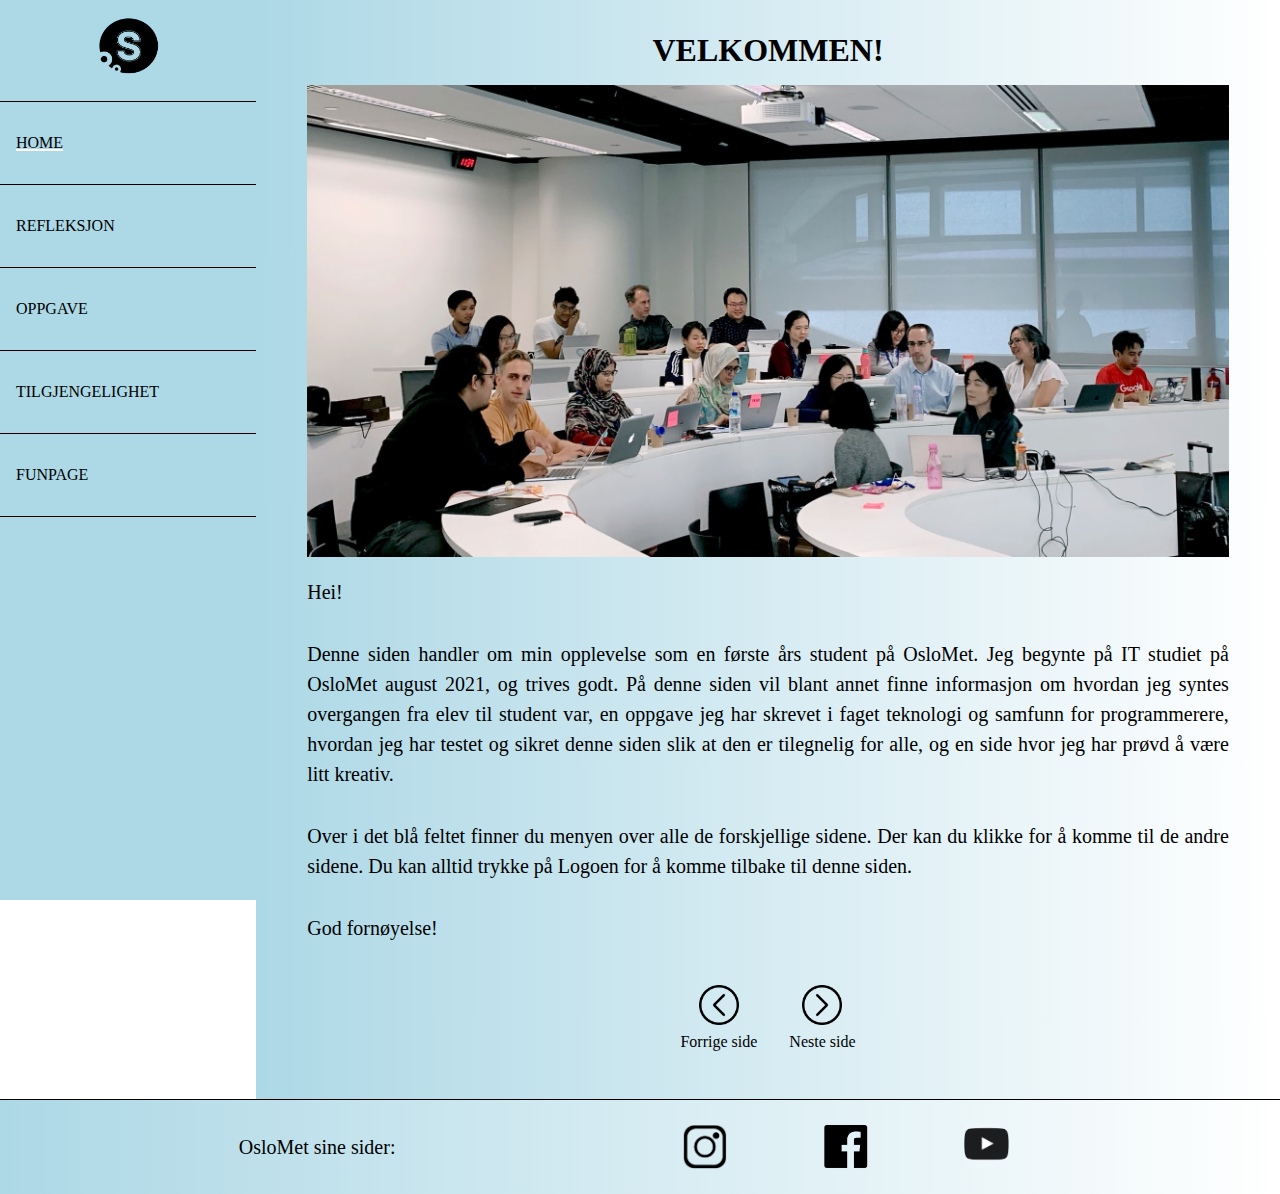
<file: index.html>
<!DOCTYPE html>
<html lang="en">

<head>
    <meta charset="UTF-8">
    <meta http-equiv="X-UA-Compatible" content="IE=edge">
    <meta name="viewport" content="width=device-width, initial-scale=1.0">
    <title>HOME</title>
    <link rel="stylesheet" href="style.css">
</head>

<body>
    <div class="hoved">
    <header>

        <div class="navigasjon">
            <a href="index.html"><img class="logo" src="Bilder/Smiley.png" alt="logo"></a>
            <div class=navpil>
                <a class="pil" href="funpage.html"> <span> <img src="Bilder/Venstrepil.png" alt="pilvenstre">
                        Forrige side
                    </span> </a>
                <a class="pil" href="refleksjon.html"> <span><img src="Bilder/Høyrepil.png" alt="pilhøyre">
                        Neste side
                    </span> </a>

            </div>
            <div class="dropdown">
                <button class="dropdownbtn"><img id="menybilde" src="Bilder/menybilde.png" alt="hamburgermeny"></button>
                <div class="dropdowncontent">
                    <ul class="nav">

                        <li class="active" id="homeknapp"><a  href="index.html">HOME</a></li>

                        <li><a class="refknapp" href="refleksjon.html">REFLEKSJON</a></li>

                        <li><a class="oppgknapp" href="oppgave.html">OPPGAVE</a></li>

                        <li><a class="tilgknapp" href="tilgjengelighet.html">TILGJENGELIGHET</a></li>

                        <li><a class="funknapp" href="funpage.html">FUNPAGE</a></li>
                    </ul>
                    <div class="smnav">
                        <p>OsloMet Sosiale medier:</p>
                        <ul>
                            <li class="sosialemedier"><a target="_blank" href="https://www.instagram.com/oslomet/"> <img
                                        src="Bilder/Instagram.png" alt="Instagramlogo"></a></li>
                            <li class="sosialemedier"><a  target="_blank" href="https://www.facebook.com/oslomet/"><img
                                        src="Bilder/facebook.png" alt="facebooklogo"></a></li>
                            <li class="sosialemedier"><a  target="_blank" href="https://www.youtube.com/c/OsloMetFilm"> <img
                                        src="Bilder/Youtube.png" alt="Youtubelogo"></a></li>
                        </ul>
                    </div>
                </div>
            </div>
        </div>
    </header>
    <main>
        <div class="boks">
        <div class="avsnitt">
        <h1>VELKOMMEN!</h1>
        <img id="auditorium" src="Bilder/Auditorium.jpg" alt="Auditorium">
        <p>Hei! </p>
        <p> Denne siden handler om min opplevelse som en første års student på OsloMet. Jeg begynte på IT studiet på
            OsloMet
            august 2021, og trives godt. På denne siden vil blant annet finne informasjon om hvordan jeg syntes
            overgangen
            fra elev til student var, en oppgave jeg har skrevet i faget teknologi og samfunn for programmerere, hvordan
            jeg
            har testet og sikret denne siden slik at den er tilegnelig for alle, og en side hvor jeg har prøvd å være
            litt
            kreativ.</p>

        <p> Over i det blå feltet finner du menyen over alle de forskjellige sidene. Der kan du klikke for å komme til
            de
            andre sidene. Du kan alltid trykke på Logoen for å komme tilbake til denne siden.
        </p>
        <p>God fornøyelse!</p>
        
    </div>
    
</div>
<div class="pilfooter">
    <a class="pil" href="funpage.html"> <span> <img src="Bilder/Venstrepil.png" alt="pilvenstre">
            Forrige side
        </span> </a>
    <a class="pil" href="refleksjon.html"> <span><img src="Bilder/Høyrepil.png" alt="pilhøyre">
            Neste side
        </span> </a>
</div>
    </main>
</div>
    
    <footer class="smfooter">
        <p>OsloMet sine sider:</p>
        <ul class="smikonfooter">
            <li class="sosialemedier"><a target="_blank"  href="https://www.instagram.com/oslomet/"> <img src="Bilder/Instagram.png"
                        alt="Instagramlogo"></a></li>
            <li class="sosialemedier"><a target="_blank"  href="https://www.facebook.com/oslomet/"><img src="Bilder/facebook.png"
                        alt="facebooklogo"></a></li>
            <li class="sosialemedier"><a  target="_blank" href="https://www.youtube.com/c/OsloMetFilm"> <img src="Bilder/Youtube.png"
                        alt="Youtubelogo"></a></li>
        </ul>
    </footer>

</body>

</html>
</file>
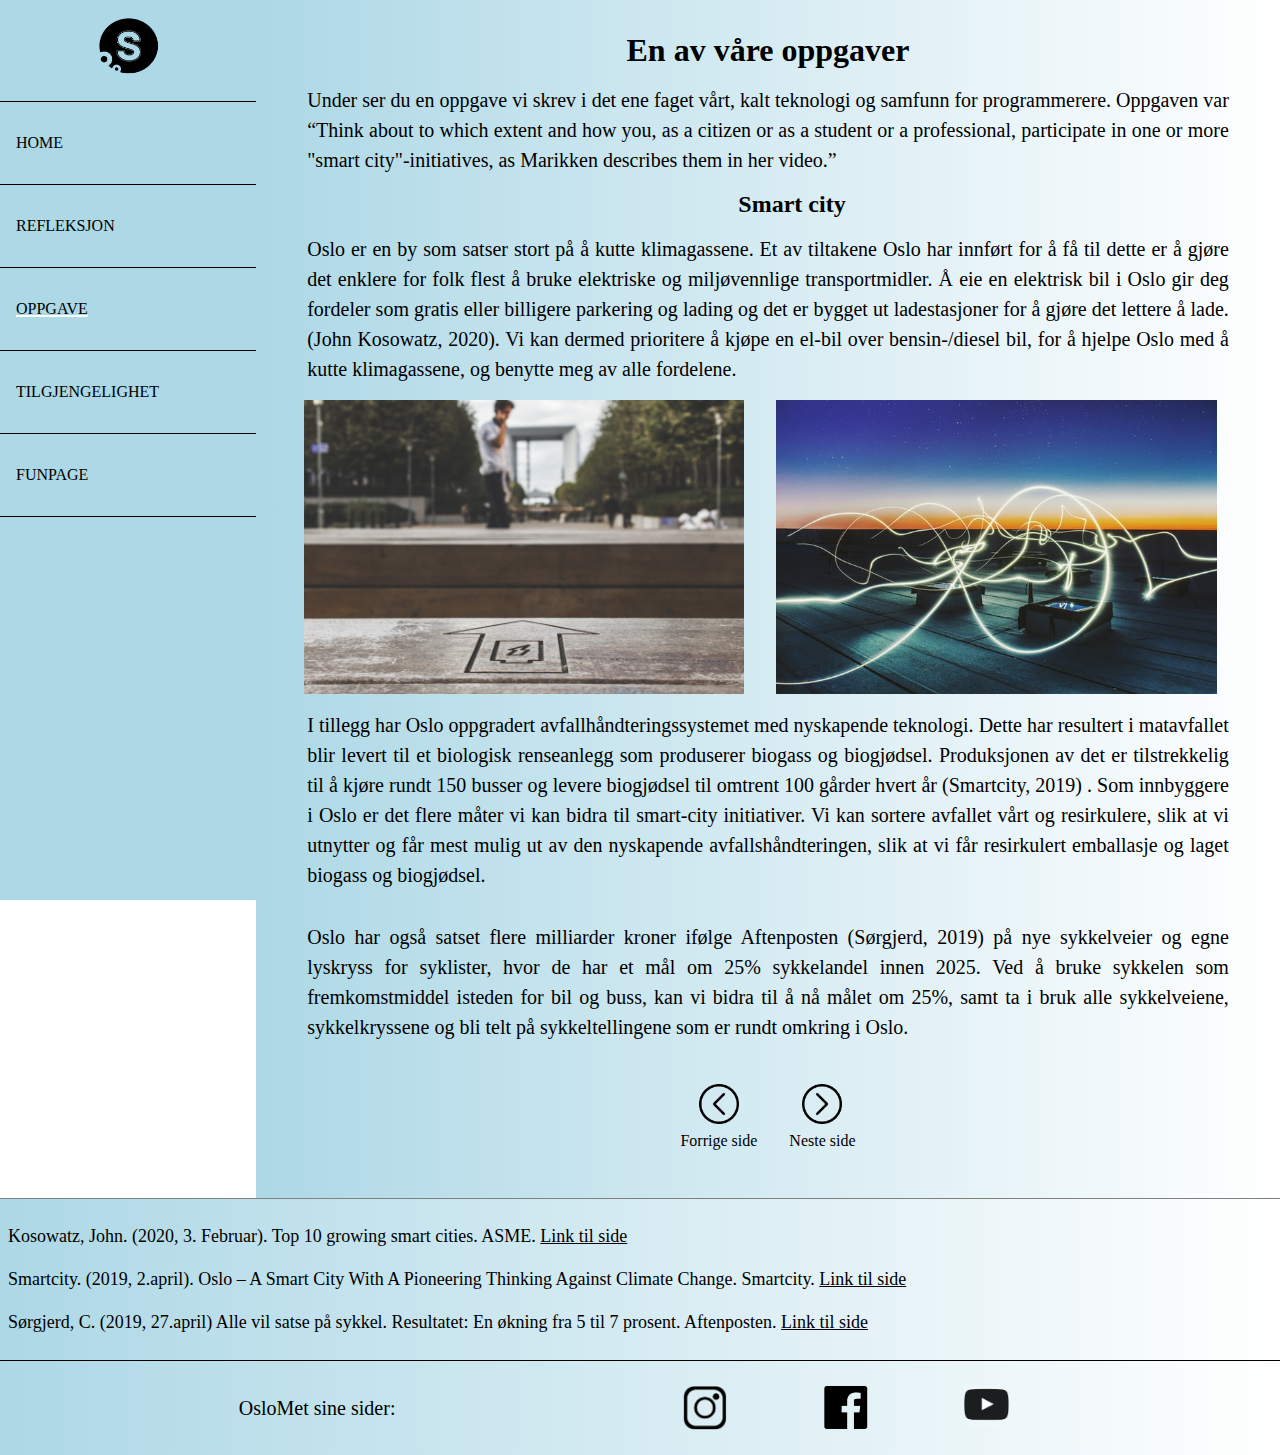
<file: oppgave.html>
<!DOCTYPE html>
<html lang="en">

<head>
    <meta charset="UTF-8">
    <meta http-equiv="X-UA-Compatible" content="IE=edge">
    <meta name="viewport" content="width=device-width, initial-scale=1.0">
    <title>OPPGAVE</title>
    <link rel="stylesheet" href="style.css">
</head>

<body>
    <div class="hoved">
    <header>

        <div class="navigasjon">
            <a href="index.html"><img class="logo" src="Bilder/Smiley.png" alt="logo"></a>
            <div class="navpil">
            <a class="pil" href="refleksjon.html"> <span> <img src="Bilder/Venstrepil.png" alt="pilvenstre">
                    Forrige side
                </span> </a>
            <a class="pil" href="tilgjengelighet.html"> <span><img src="Bilder/Høyrepil.png" alt="pilhøyre">
                    Neste side
                </span> </a>
            </div>

            <div class="dropdown">
                <button class="dropdownbtn"><img id="menybilde" src="Bilder/menybilde.png" alt="hamburgermeny"></button>
                <div class="dropdowncontent">
                    <ul class="nav">

                        <li class="homeknapp"><a href="index.html">HOME</a></li>

                        <li><a href="refleksjon.html">REFLEKSJON</a></li>

                        <li class="active"><a href="oppgave.html">OPPGAVE</a></li>

                        <li><a href="tilgjengelighet.html">TILGJENGELIGHET</a></li>

                        <li><a href="funpage.html">FUNPAGE</a></li>
                    </ul>
<div class="smnav">
                    <p>OsloMet Sosiale medier:</p>
                    <ul>
                        <li class="sosialemedier"><a target="_blank" href="https://www.instagram.com/oslomet/"> <img
                                    src="Bilder/Instagram.png" alt="Instagramlogo"></a></li>
                        <li class="sosialemedier"><a target="_blank" href="https://www.facebook.com/oslomet/"><img
                                    src="Bilder/facebook.png" alt="facebooklogo"></a></li>
                        <li class="sosialemedier"><a target="_blank" href="https://www.youtube.com/c/OsloMetFilm"> <img
                                    src="Bilder/Youtube.png" alt="Youtubelogo"></a></li>
                    </ul>
                </div>

                </div>
            </div>
        </div>
    </header>
    <main>
        <div class="boks">
        <h1>En av våre oppgaver</h1>
        <p>Under ser du en oppgave vi skrev i det ene faget vårt, kalt teknologi og samfunn for programmerere.
            Oppgaven var <q>Think about to which extent and how you, as a citizen or as a student or a professional,
                participate in one or more "smart city"-initiatives, as Marikken describes them in her video.</q>
        </p>
        <h2>Smart city</h2>
        <p>Oslo er en by som satser stort på å kutte klimagassene. Et av tiltakene Oslo har innført for å få til dette
            er å gjøre det enklere for folk flest å bruke elektriske og miljøvennlige transportmidler. Å eie en
            elektrisk bil i
            Oslo gir deg fordeler som gratis eller billigere parkering og lading og det er bygget ut ladestasjoner for å
            gjøre det lettere å lade. <a
            target="_blank" href="https://www.asme.org/topics-resources/content/top-10-growing-smart-cities">(John Kosowatz,
                2020)</a>.
            Vi kan dermed prioritere å kjøpe en el-bil over bensin-/diesel bil, for å hjelpe Oslo med å kutte
            klimagassene, og benytte meg av alle fordelene.</p>

            <div class="smartcity">
            <img class="stortbilde" src="Bilder/smartcity.jpg" alt="smart-city">
            <img class="stortbilde" id="smartcity" src="Bilder/smartcity2.jpg" alt="smart-city">
        </div>


        <p> I tillegg har Oslo oppgradert avfallhåndteringssystemet med nyskapende teknologi. Dette har resultert i
            matavfallet blir levert til et biologisk renseanlegg som produserer biogass og biogjødsel. Produksjonen av
            det
            er tilstrekkelig til å kjøre rundt 150 busser og levere biogjødsel til omtrent 100 gårder hvert år
            <a target="_blank" href="https://smartcity.press/climate-change-in-oslo/">(Smartcity,
                2019)</a> . Som innbyggere i Oslo er det flere måter vi kan bidra til smart-city initiativer. Vi kan
            sortere avfallet vårt og resirkulere, slik at vi utnytter og får mest mulig ut av den nyskapende
            avfallshåndteringen, slik at vi får resirkulert emballasje og laget biogass og biogjødsel.
        </p>

        

        <p>Oslo har også satset flere milliarder kroner ifølge Aftenposten <a target="_blank" 
                href="https://www.aftenposten.no/oslo/i/xPlvOG/alle-vil-satse-paa-sykkel-resultatet-en-oekning-fra-5-til-7-prosent">(Sørgjerd,
                2019)</a> på nye sykkelveier og egne
            lyskryss for syklister, hvor de har et mål om 25% sykkelandel innen 2025. Ved å bruke sykkelen som
            fremkomstmiddel isteden for bil og buss, kan vi bidra til å nå målet om 25%, samt ta i bruk alle
            sykkelveiene, sykkelkryssene og bli telt på sykkeltellingene som er rundt omkring i Oslo.</p>

            
        </div>
        <div class="pilfooter">
            <a class="pil" href="refleksjon.html"> <span> <img src="Bilder/Venstrepil.png" alt="pilvenstre">
                    Forrige side
                </span> </a>
            <a class="pil" href="tilgjengelighet.html"> <span><img src="Bilder/Høyrepil.png" alt="pilhøyre">
                    Neste side
                </span> </a>
        </div>
        
    </main>
    
    
</div>
<div class="kilder">
    <p>Kosowatz, John. (2020, 3. Februar). Top 10 growing smart cities. ASME.
        <a class="link" target="_blank" href="https://www.asme.org/topics-resources/content/top-10-growing-smart-cities">Link til side</a>
    </p>
    <p>Smartcity. (2019, 2.april). Oslo – A Smart City With A Pioneering Thinking Against Climate Change. Smartcity.
        <a  class="link" target="_blank" href="https://smartcity.press/climate-change-in-oslo/">Link til side</a>
    </p>
    <p>Sørgjerd, C. (2019, 27.april) Alle vil satse på sykkel. Resultatet: En økning fra 5 til 7 prosent.
        Aftenposten.
        <a  class="link" target="_blank" 
            href="https://www.aftenposten.no/oslo/i/xPlvOG/alle-vil-satse-paa-sykkel-resultatet-en-oekning-fra-5-til-7-prosent">Link
            til side</a>
    </p>
</div>
<footer class="smfooter"> <p>OsloMet sine sider:</p>
    <ul class="smikonfooter">
        <li class="sosialemedier"><a target="_blank" href="https://www.instagram.com/oslomet/"> <img
                    src="Bilder/Instagram.png" alt="Instagramlogo"></a></li>
        <li class="sosialemedier"><a target="_blank" href="https://www.facebook.com/oslomet/"><img
                    src="Bilder/facebook.png" alt="facebooklogo"></a></li>
        <li class="sosialemedier"><a target="_blank" href="https://www.youtube.com/c/OsloMetFilm"> <img
                    src="Bilder/Youtube.png" alt="Youtubelogo"></a></li>
    </ul></footer>

</body>

</html>
</file>
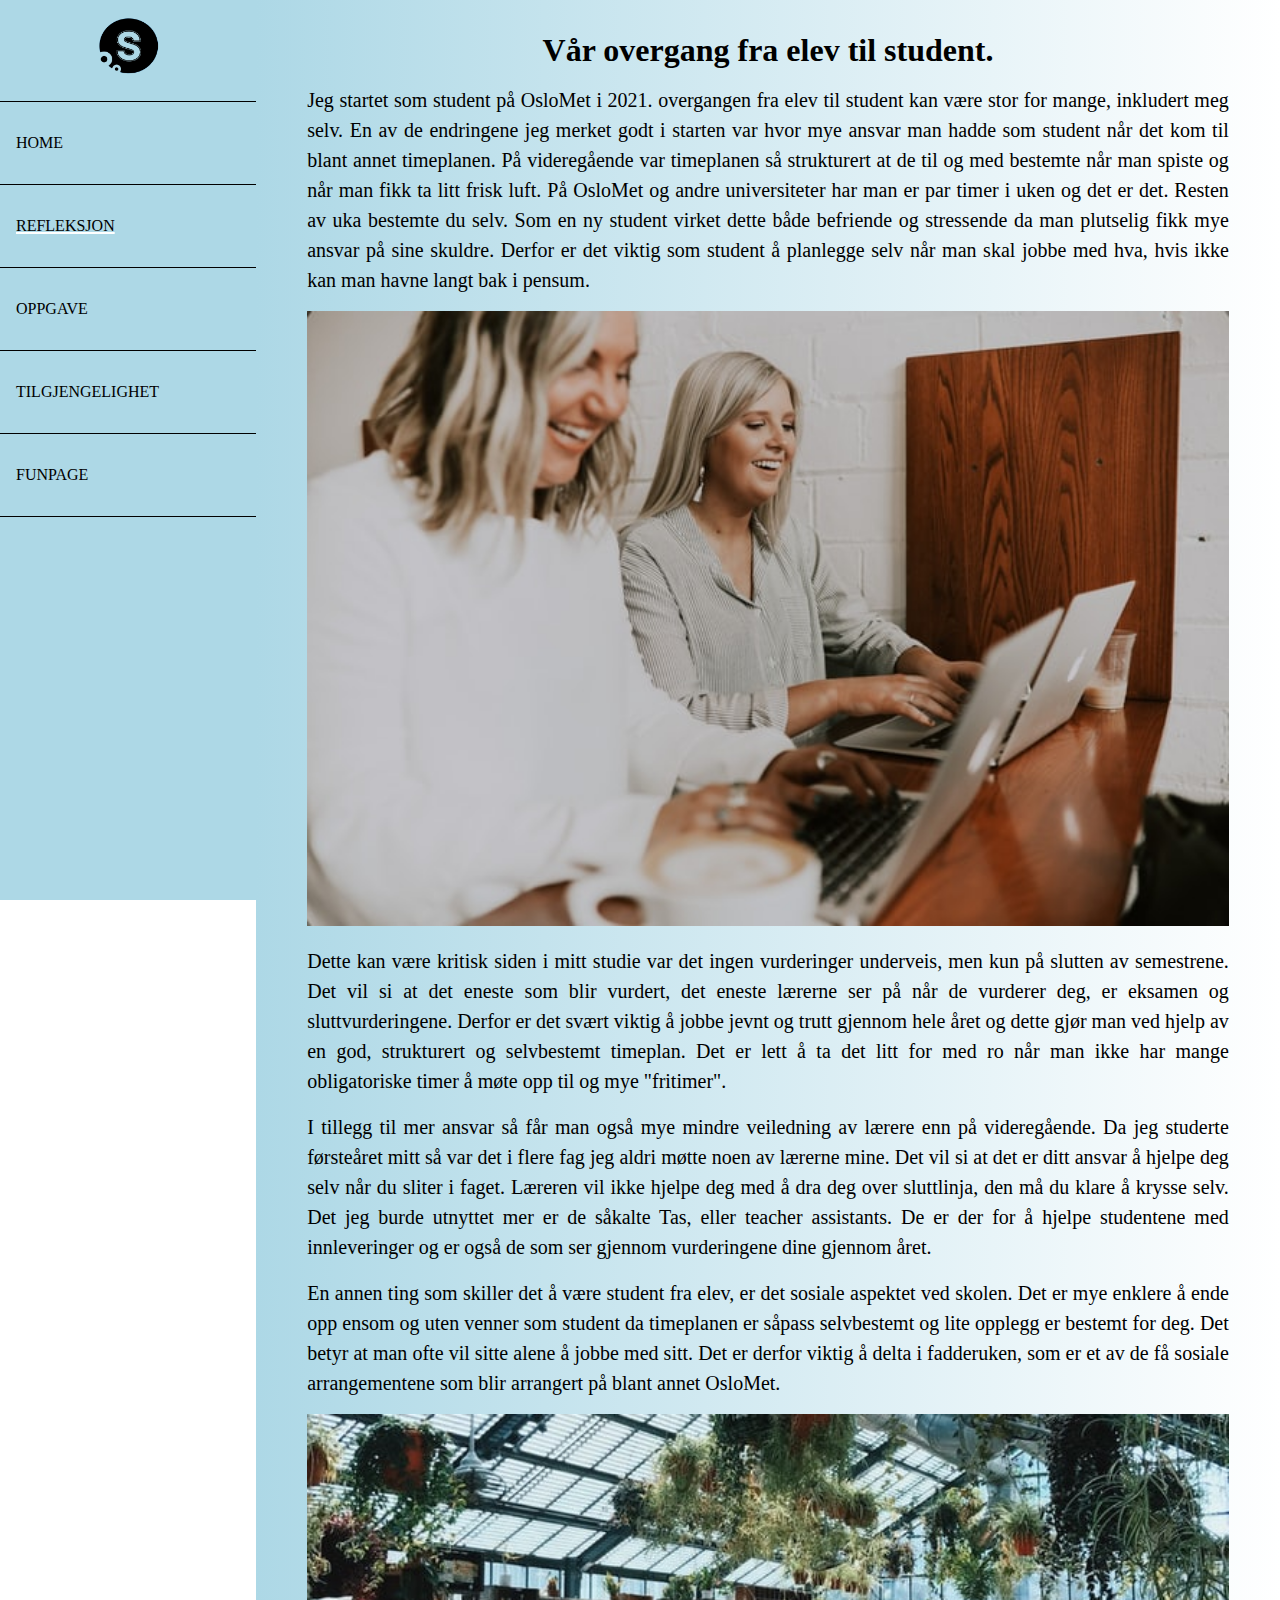
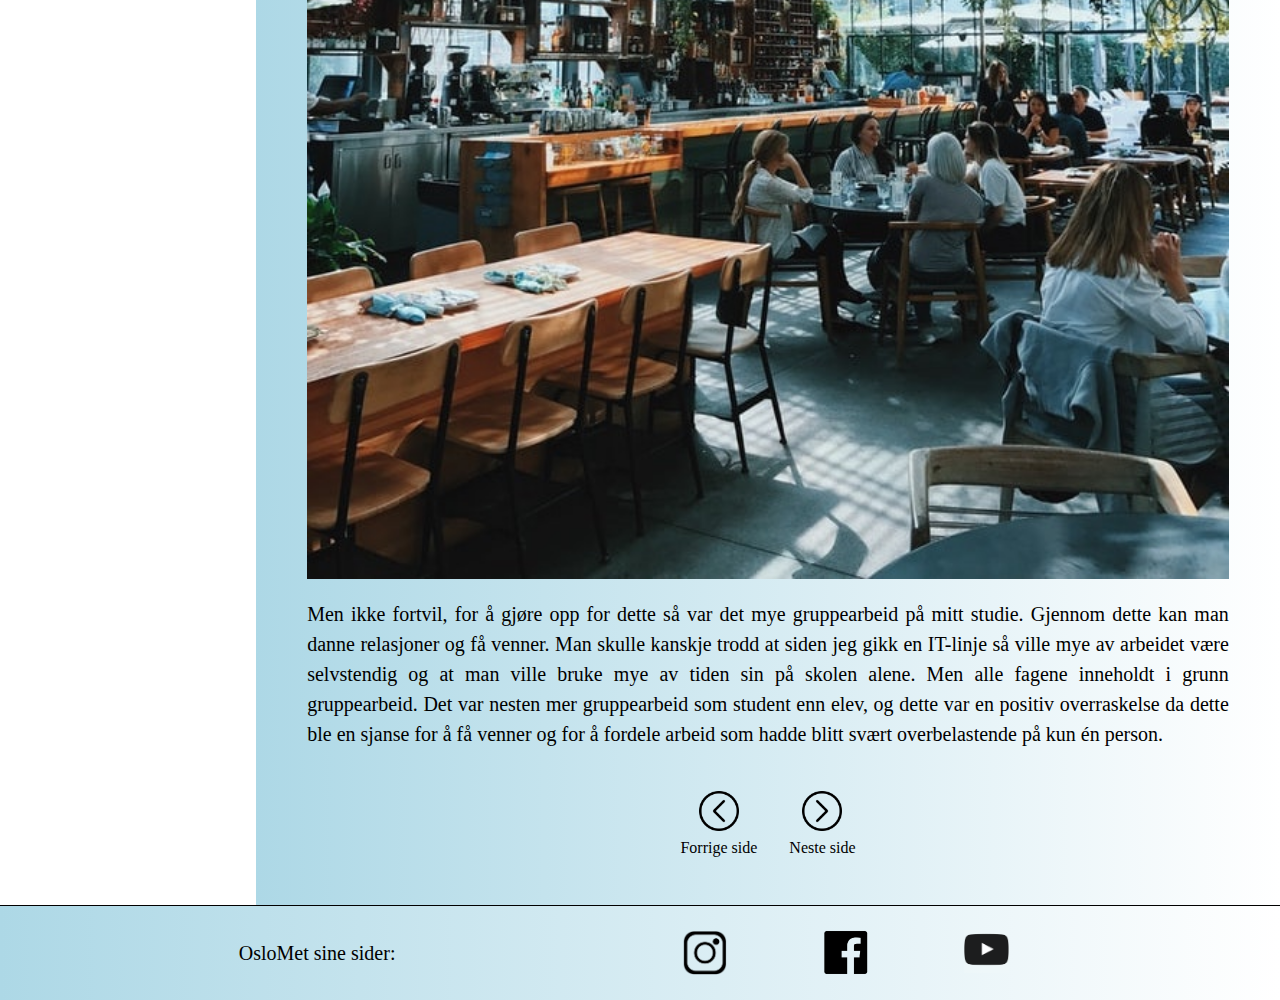
<file: refleksjon.html>
<!DOCTYPE html>
<html lang="en">

<head>
    <meta charset="UTF-8">
    <meta http-equiv="X-UA-Compatible" content="IE=edge">
    <meta name="viewport" content="width=device-width, initial-scale=1.0">
    <title>REFLEKSJON</title>
    <link rel="stylesheet" href="style.css">
</head>

<body>
    <div class="hoved">
    <header>
        
        <div class="navigasjon">
            <a href="index.html"><img class="logo" src="Bilder/Smiley.png" alt="logo"></a>
            <div class="navpil">
            <a class="pil" href="index.html"> <span>  <img src="Bilder/Venstrepil.png" alt="pilvenstre"> Forrige side </span> </a>
            <a class="pil" href="oppgave.html"> <span><img src="Bilder/Høyrepil.png" alt="pilhøyre">Neste side</span>  </a>
        </div>
            <div class="dropdown">
            <button class="dropdownbtn" ><img id="menybilde" src="Bilder/menybilde.png" alt="hamburgermeny"></button>
            <div class="dropdowncontent">
            <ul class="nav">

                <li class="homeknapp"><a href="index.html">HOME</a></li>

                <li class="active"><a href="refleksjon.html">REFLEKSJON</a></li>

                <li><a href="oppgave.html">OPPGAVE</a></li>

                <li><a href="tilgjengelighet.html">TILGJENGELIGHET</a></li>

                <li><a href="funpage.html">FUNPAGE</a></li>
            </ul>
            
            <div class="smnav">
                <p>OsloMet Sosiale medier:</p>
            <ul>
                <li class="sosialemedier"><a target="_blank" href="https://www.instagram.com/oslomet/"> <img src="Bilder/Instagram.png" alt="Instagramlogo"></a></li>
                <li class="sosialemedier"><a target="_blank" href="https://www.facebook.com/oslomet/"><img src="Bilder/facebook.png" alt="facebooklogo"></a></li>
                <li class="sosialemedier"><a target="_blank" href="https://www.youtube.com/c/OsloMetFilm"> <img src="Bilder/Youtube.png" alt="Youtubelogo"></a></li>
            </ul>
        </div>
        </div>
        </div>
    </div>
    </header>
    <main>

    <div class="boks">

    <h1>Vår overgang fra elev til student. </h1>

    

    <div class="avsnitt">

        <p>Jeg startet som student på OsloMet i 2021. overgangen fra elev til student kan være stor for mange, inkludert
            meg
            selv. En av de endringene jeg merket godt i starten var hvor mye ansvar man hadde som student når det kom
            til
            blant
            annet timeplanen. På videregående var timeplanen så strukturert at de til og med bestemte når man spiste og
            når
            man
            fikk ta litt frisk luft. På OsloMet og andre universiteter har man er par timer i uken og det er det. Resten
            av
            uka
            bestemte du selv. Som en ny student virket dette både befriende og stressende da man plutselig fikk mye
            ansvar
            på
            sine skuldre. Derfor er det viktig som student å planlegge selv når man skal jobbe med hva, hvis ikke kan
            man
            havne
            langt bak i pensum.</p>
            <img class="stortbilde" src="Bilder/emma-dau-n_4iTY1KmDE-unsplash (1).jpg" alt="medvenner">
        </div>
        <div class="avsnitt">
            <div>
        <p>Dette kan være kritisk siden i mitt studie var det ingen vurderinger underveis, men kun på slutten av
            semestrene.
            Det vil si at det eneste som blir vurdert, det eneste lærerne ser på når de vurderer deg, er eksamen og
            sluttvurderingene. Derfor er det svært viktig å jobbe jevnt og trutt gjennom hele året og dette gjør man
            ved
            hjelp
            av en god, strukturert og selvbestemt timeplan. Det er lett å ta det litt for med ro når man ikke har
            mange
            obligatoriske timer å møte opp til og mye "fritimer".</p>

        <p id="tekstmidten">I tillegg til mer ansvar så får man også mye mindre veiledning av lærere enn på videregående. Da jeg
            studerte
            førsteåret mitt så var det i flere fag jeg aldri møtte noen av lærerne mine. Det vil si at det er ditt
            ansvar å
            hjelpe deg selv når du sliter i faget. Læreren vil ikke hjelpe deg med å dra deg over sluttlinja, den må
            du
            klare å
            krysse selv. Det jeg burde utnyttet mer er de såkalte Tas, eller teacher assistants. De er der for å
            hjelpe
            studentene med innleveringer og er også de som ser gjennom vurderingene dine gjennom året.</p>
        <p>En annen ting som skiller det å være student fra elev, er det sosiale aspektet ved skolen. Det er mye
            enklere å
            ende
            opp ensom og uten venner som student da timeplanen er såpass selvbestemt og lite opplegg er bestemt for
            deg. Det
            betyr at man ofte vil sitte alene å jobbe med sitt. Det er derfor viktig å delta i fadderuken, som er et
            av de
            få
            sosiale arrangementene som blir arrangert på blant annet OsloMet.
        </p>
    </div>
        <img class="stortbilde" src="Bilder/kayleigh-harrington-yhn4okt6ci0-unsplash.jpg" alt="Studiestedet">
        <p>Men ikke fortvil, for å gjøre opp for dette så var det mye gruppearbeid på mitt studie. Gjennom dette kan man
            danne
            relasjoner og få venner. Man skulle kanskje trodd at siden jeg gikk en IT-linje så ville mye av arbeidet
            være
            selvstendig og at man ville bruke mye av tiden sin på skolen alene. Men alle fagene inneholdt i grunn
            gruppearbeid.
            Det var nesten mer gruppearbeid som student enn elev, og dette var en positiv overraskelse da dette ble en
            sjanse
            for å få venner og for å fordele arbeid som hadde blitt svært overbelastende på kun én person.</p>


        </div>

    



    <div class="bilder">


        

        

    </div>
</div>
<div class="pilfooter">
    <a class="pil" href="index.html"> <span> <img src="Bilder/Venstrepil.png" alt="pilvenstre">
            Forrige side
        </span> </a>
    <a class="pil" href="oppgave.html"> <span><img src="Bilder/Høyrepil.png" alt="pilhøyre">
            Neste side
        </span> </a>
</div>
</div>

</main>
</div>




<footer class="smfooter">
    <p>OsloMet sine sider:</p>
    <ul class="smikonfooter">
        <li class="sosialemedier"><a target="_blank" href="https://www.instagram.com/oslomet/"> <img src="Bilder/Instagram.png"
                    alt="Instagramlogo"></a></li>
        <li class="sosialemedier"><a target="_blank" href="https://www.facebook.com/oslomet/"><img src="Bilder/facebook.png"
                    alt="facebooklogo"></a></li>
        <li class="sosialemedier"><a target="_blank" href="https://www.youtube.com/c/OsloMetFilm"> <img src="Bilder/Youtube.png"
                    alt="Youtubelogo"></a></li>
    </ul>
</footer>



</body>

</html>
</file>
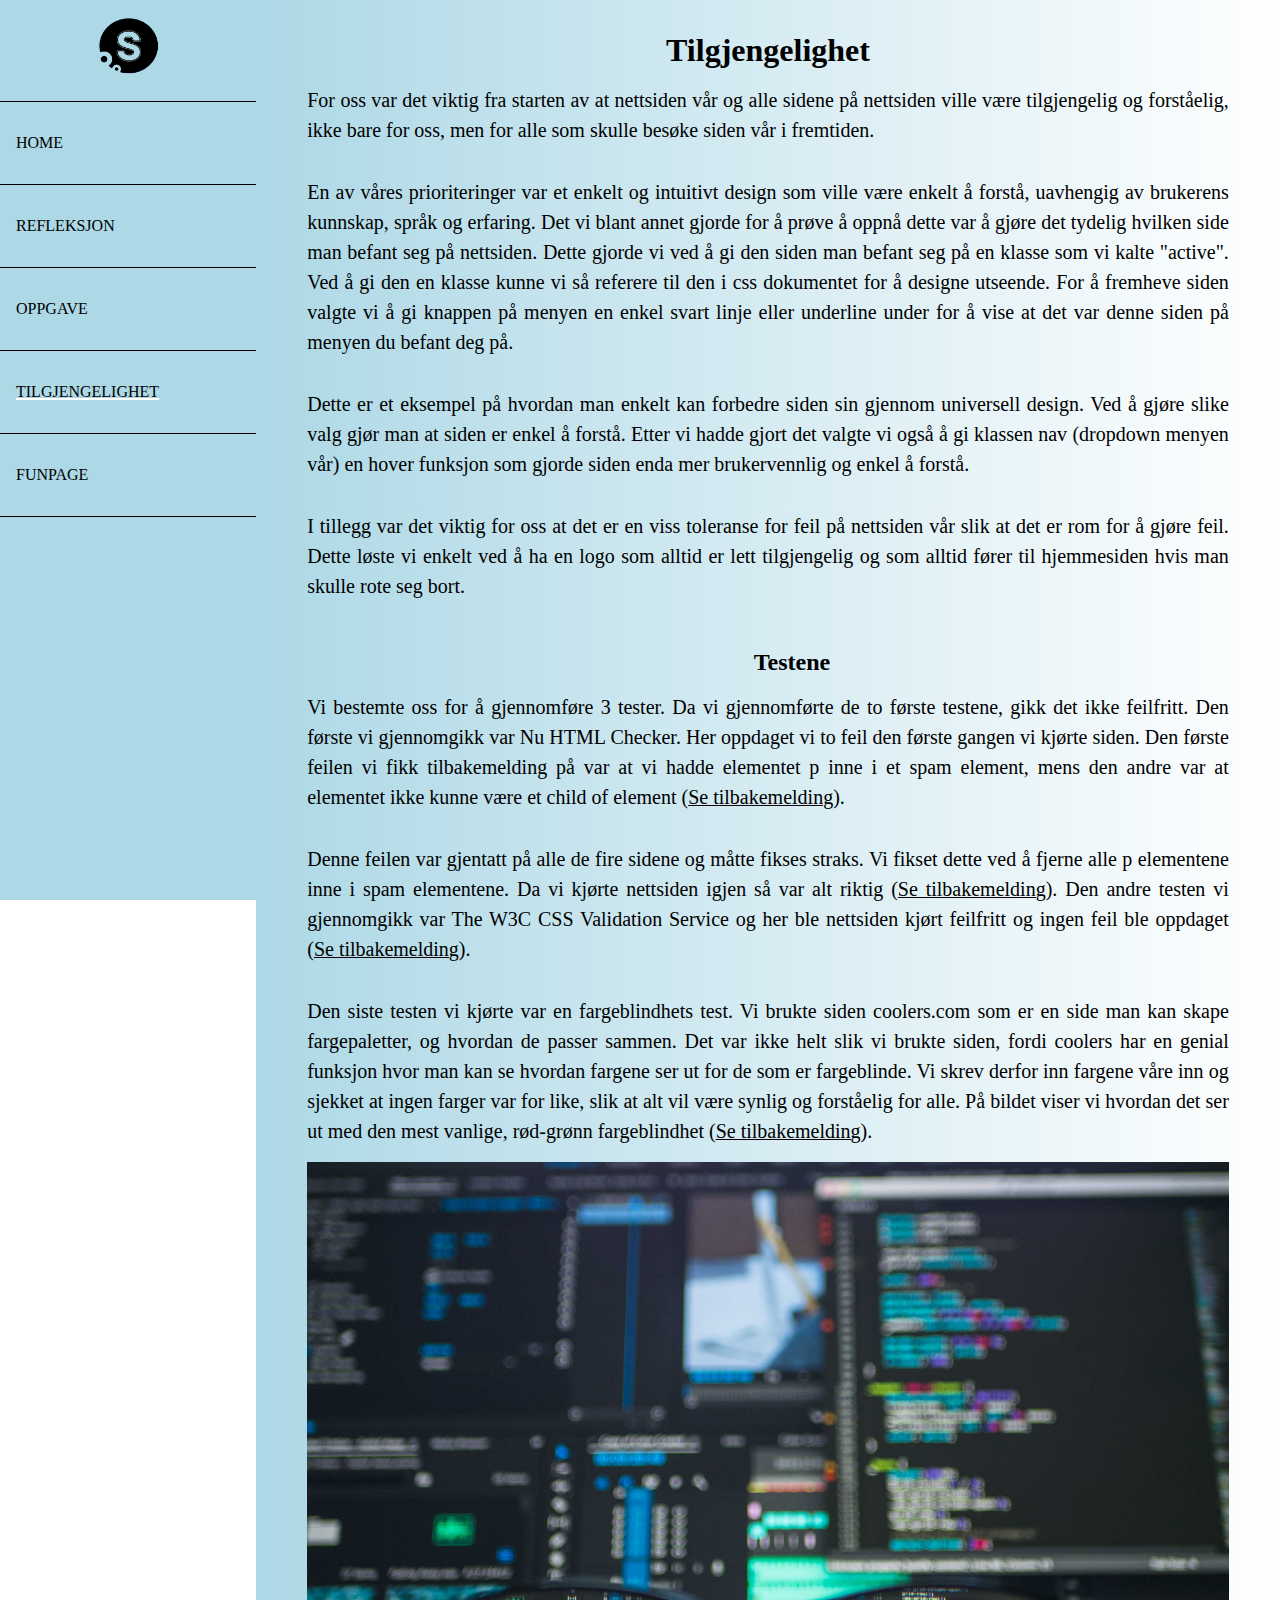
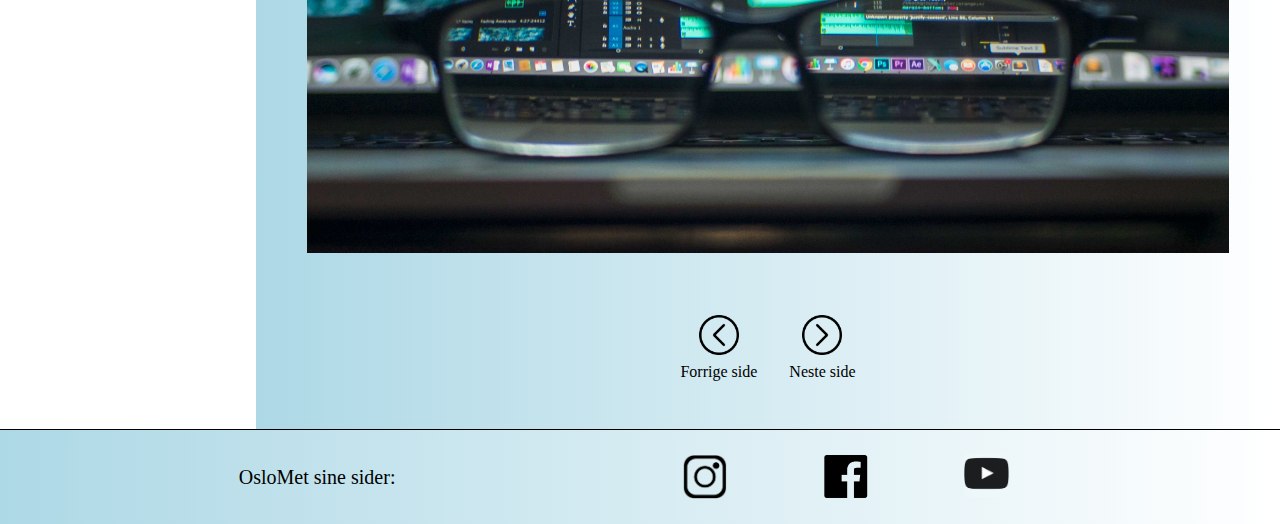
<file: tilgjengelighet.html>
<!DOCTYPE html>
<html lang="en">

<head>
    <meta charset="UTF-8">
    <meta http-equiv="X-UA-Compatible" content="IE=edge">
    <meta name="viewport" content="width=device-width, initial-scale=1.0">
    <title>TILGJENGELIGHET</title>
    <link rel="stylesheet" href="style.css">
</head>

<body>
    <div class="hoved">
        <header>

            <div class="navigasjon">
                <a href="index.html"><img class="logo" src="Bilder/Smiley.png" alt="logo"></a>
                <div class="navpil">
                    <a class="pil" href="oppgave.html"> <span> <img src="Bilder/Venstrepil.png" alt="pilvenstre">
                            Forrige side </span> </a>
                    <a class="pil" href="funpage.html"> <span><img src="Bilder/Høyrepil.png" alt="pilhøyre">Neste
                            side</span> </a>
                </div>
                <div class="dropdown">
                    <button class="dropdownbtn"><img id="menybilde" src="Bilder/menybilde.png"
                            alt="hamburgermeny"></button>
                    <div class="dropdowncontent">
                        <ul class="nav">

                            <li class="homeknapp"><a href="index.html">HOME</a></li>

                            <li><a href="refleksjon.html">REFLEKSJON</a></li>

                            <li><a href="oppgave.html">OPPGAVE</a></li>

                            <li class="active"><a href="tilgjengelighet.html">TILGJENGELIGHET</a></li>

                            <li><a href="funpage.html">FUNPAGE</a></li>
                        </ul>
                        <div class="smnav">
                            <p>OsloMet Sosiale medier:</p>

                            <ul>
                                <li class="sosialemedier"><a target="_blank" href="https://www.instagram.com/oslomet/">
                                        <img src="Bilder/Instagram.png" alt="Instagramlogo"></a></li>
                                <li class="sosialemedier"><a target="_blank"
                                        href="https://www.facebook.com/oslomet/"><img src="Bilder/facebook.png"
                                            alt="facebooklogo"></a></li>
                                <li class="sosialemedier"><a target="_blank"
                                        href="https://www.youtube.com/c/OsloMetFilm"> <img src="Bilder/Youtube.png"
                                            alt="Youtubelogo"></a></li>
                            </ul>
                        </div>
                    </div>
                </div>
            </div>
        </header>
        <main>
            <div class="boks">

                <h1>Tilgjengelighet</h1>

                <div class="innhold">
                    <div class="avsnitt">
                        <p>
                            For oss var det viktig fra starten av at nettsiden vår og alle sidene på nettsiden ville
                            være
                            tilgjengelig og forståelig, ikke bare for oss, men for alle som skulle besøke siden vår i
                            fremtiden.</p>
                        <p>En av våres prioriteringer var et enkelt og intuitivt design som ville være enkelt å forstå,
                            uavhengig av brukerens kunnskap, språk og erfaring. Det vi blant annet gjorde for å prøve å
                            oppnå
                            dette var å gjøre det tydelig hvilken side man befant seg på nettsiden. Dette gjorde vi ved
                            å gi den
                            siden man befant seg på en klasse som vi kalte "active". Ved å gi den en klasse kunne vi så
                            referere
                            til den i css dokumentet for å designe utseende. For å fremheve siden valgte vi å gi knappen
                            på
                            menyen en enkel svart linje eller underline under for å vise at det var denne siden på
                            menyen du
                            befant deg på.</p>
                        <p>Dette er et eksempel på hvordan man enkelt kan forbedre siden sin gjennom universell design.
                            Ved å
                            gjøre slike valg gjør man at siden er enkel å forstå. Etter vi hadde gjort det valgte vi
                            også å gi
                            klassen nav (dropdown menyen vår) en hover funksjon som gjorde siden enda mer brukervennlig
                            og enkel
                            å forstå.</p>
                        <p>I tillegg var det viktig for oss at det er en viss toleranse for feil på nettsiden vår slik
                            at det
                            er rom for å gjøre feil. Dette løste vi enkelt ved å ha en logo som alltid er lett
                            tilgjengelig og
                            som alltid fører til hjemmesiden hvis man skulle rote seg bort.</p>
                        <p></p>
                        <h2>Testene</h2>
                        <p>Vi bestemte oss for å gjennomføre 3 tester. Da vi gjennomførte de to første testene, gikk det
                            ikke feilfritt. Den
                            første vi gjennomgikk var Nu HTML Checker. Her oppdaget vi to feil den første gangen vi
                            kjørte siden. Den første feilen vi fikk tilbakemelding på var at vi hadde elementet p inne i
                            et spam element, mens den andre var at elementet ikke kunne være et child of element (<a
                                class="link" href="Bilder/checker.png" target="_blank">Se tilbakemelding</a>).</p>
                        <p>Denne feilen var gjentatt på alle de fire sidene og måtte fikses straks. Vi
                            fikset dette ved å fjerne alle p elementene inne i spam elementene. Da vi kjørte nettsiden
                            igjen så var alt riktig (<a class="link" href="Bilder/checker2.png" target="_blank">Se
                                tilbakemelding</a>).
                            Den andre testen vi gjennomgikk var The W3C CSS Validation Service og her ble nettsiden
                            kjørt feilfritt og ingen feil ble oppdaget (<a class="link" href="Bilder/validation.png"
                                target="_blank">Se tilbakemelding</a>).
                        </p>
                        <p>Den siste testen vi kjørte var en fargeblindhets test. Vi brukte siden coolers.com som er en
                            side man kan skape fargepaletter, og hvordan de passer sammen. Det var ikke helt slik vi
                            brukte siden, fordi coolers har en genial funksjon hvor man kan se hvordan fargene ser ut
                            for de som er fargeblinde. Vi skrev derfor inn fargene våre inn og sjekket at ingen farger
                            var for like, slik at alt vil være synlig og forståelig for alle. På bildet viser vi hvordan
                            det ser ut med den mest vanlige, rød-grønn fargeblindhet (<a class="link" href="Bilder/Fargeblindtest.png"
                            target="_blank">Se tilbakemelding</a>). </p>
                        <img class="stortbilde" src="Bilder/tilgjengelighet.jpg" alt="databriller">


                        </p>


                    </div>
                </div>
            </div>
            <div class="pilfooter">
                <a class="pil" href="oppgave.html"> <span> <img src="Bilder/Venstrepil.png" alt="pilvenstre">
                        Forrige side
                    </span> </a>
                <a class="pil" href="funpage.html"> <span><img src="Bilder/Høyrepil.png" alt="pilhøyre">
                        Neste side
                    </span> </a>
            </div>
        </main>
    </div>

    <footer class="smfooter">
        <p>OsloMet sine sider:</p>
        <ul class="smikonfooter">
            <li class="sosialemedier"><a target="_blank" href="https://www.instagram.com/oslomet/"> <img
                        src="Bilder/Instagram.png" alt="Instagramlogo"></a></li>
            <li class="sosialemedier"><a target="_blank" href="https://www.facebook.com/oslomet/"><img
                        src="Bilder/facebook.png" alt="facebooklogo"></a></li>
            <li class="sosialemedier"><a target="_blank" href="https://www.youtube.com/c/OsloMetFilm"> <img
                        src="Bilder/Youtube.png" alt="Youtubelogo"></a></li>
        </ul>
    </footer>

</body>

</html>
</file>
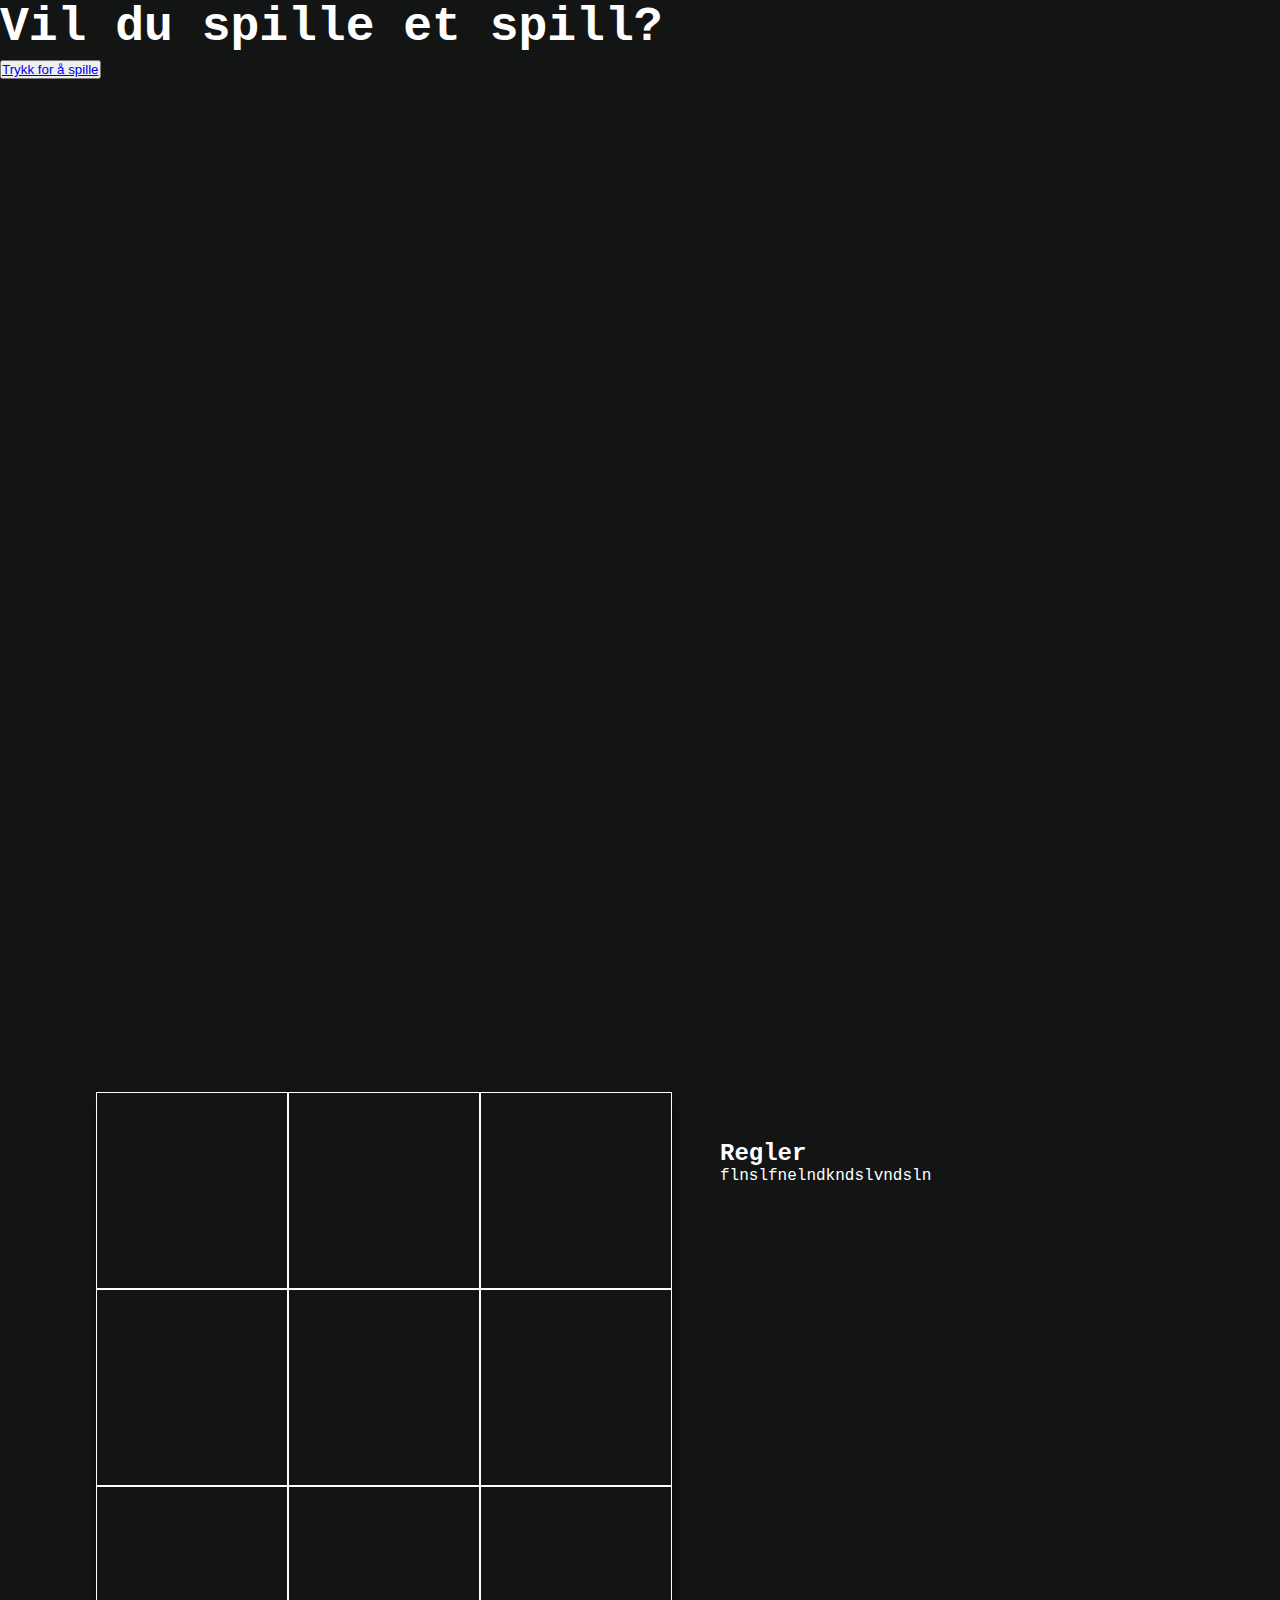
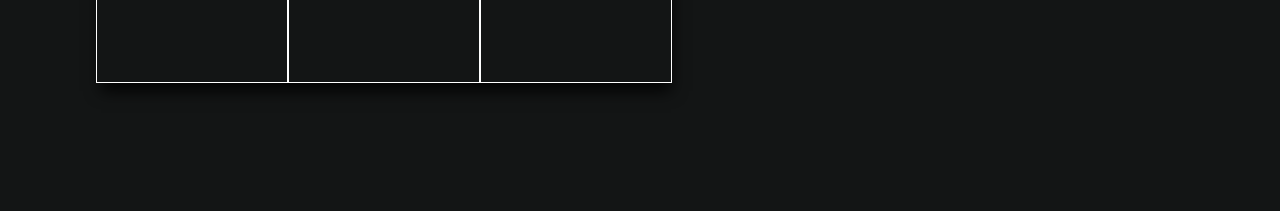
<file: Funpage/funpage.html>
<!DOCTYPE html>
<html lang="en">
<head>
    <meta charset="UTF-8">
    <meta name="viewport" content="width=device-width, initial-scale=1.0">
    <link rel="stylesheet" href="funpage.css">
    <title>Fun Page</title>
</head>
<body>
    <header></header>
    <main>
        <section class="welcome">
            <!--Serina fikser h1. Link: https://www.youtube.com/watch?v=vJNVramny9k -->
            <h1>Vil du spille et spill?</h1>
            <!-- Noen fikser neon button. Link: https://www.youtube.com/watch?v=6xNcXwC6ikQ -->
            <button class="btn1"><a href="#spill">Trykk for å spille</a></button>
        </section> 
        <section class="spill" id="spill">
            <div id="grid">
            </div>
            <div class="regler">
                <h2>Regler</h2>
                <p>flnslfnelndkndslvndsln</p>
            </div>
            <!--
            <div class="gameOver">
                <h2>Game over</h2>
            </div>
            -->
        </section>
    </main>
    <script src="funpage.js"></script>
</body>
</html>
</file>
<file: style.css>
*{
    margin: 0;
    padding:0;
}
header{
    background-color: #add8e6;
    min-height: 10vh;
    width: 100%;
    border-bottom: black solid 1px;
    position: sticky;
    top: 0;
}
main {background-image: linear-gradient(to bottom, #add8e6, #fff);
    }


a {
    text-decoration: none;
    color: black;

}
img {
    overflow: hidden;
}
span {
    margin: 1rem;
}
.logo {
 width: 80px;  
 margin-top: 10px; 
 padding-left: 10px;
 padding-right: 0;
 display: inline;
}
.pil img{
    max-width: 5vw;
    padding-left: 0;
    padding-right: 0;
    padding-bottom: 0.5rem;
    margin-left: auto;
    margin-right: auto;
}
.pil{
    display: inline;
    margin-top: auto;
    margin-bottom: auto;
    padding: 0;
    padding-top: 10px;

}

.sosialemedier img{
    width: 5vh;
    min-width: 30px;
    padding-left: 0;
    padding-right:0 ;
    text-align: center;
}

.sosialemedier{
    border:transparent;
    padding-left: 0;
    padding-right:0 ;
    text-align: center;
    display: flex;
    flex-direction: row;
    justify-content: center;
   
}



span {
    display: flex;
    flex-direction: column;
}
span p {
    padding: 0;
    padding-left: 1rem;
    padding-right:1rem ;
    color: black;
    text-decoration: none;

}
.navpil{
    display: flex;
    flex-direction: row;
    


}

 .kilder {
    border-top:solid grey 1px ;
}
.kilder p {
    padding: 0.5rem;
    font-size: 15px ;
    
}
p {
    padding: 1rem;
    margin-top: auto;
    margin-bottom: auto;
    line-height: 1.3rem;
    text-align: left;
    font-size: 18px;
    line-height: 1.5;
    
}
.stortbilde {
    width: 80vw;
    padding-left: 3rem;
    padding-right: 3rem;
    padding-top: 2rem;
    padding-bottom: 2rem;
  
}

.smartcity img {
    max-width: 45%;
    margin-left: 1rem;
    padding-left: 0.0rem;
    padding-right: 0
    ;
}
.smartcity {
    display: flex;
    flex-direction: row;
}
li{
    list-style-type: none;
}
h1{
    text-align: center;
    padding-top: 2rem;
}
h2{

    text-align: center;
}

#tekstmidten {
    padding-top: 0;
    padding-bottom: 0;
}



.velkommen p{
    padding: 1rem;
}
#auditorium{
    max-width: 100%;
    padding-top: 1rem;

}








.link{
    text-decoration: #11040a underline 1px;

}


@media only screen and (max-width: 750px){

    button{
        border: 1px solid #fff;
        
        text-decoration: none;
        background-color: transparent;
        border: transparent;
        
    }
    #menybilde {
        max-width: 40px;
        margin: 0;
        padding-top: 15px;
        display: inline;
        padding-right: 10px;
    
        background-color:rgb(173, 216, 230,0.5)  ;
        
        
    }
    .dropdowncontent {
        display: none;
        position: fixed;
        right: 0%;
        top: 0%;
        
        height: 100vh;
        background-color:white ;
        min-width: 160px;
        box-shadow: 0px 8px 16px 0px rgba(0,0,0,0.2);
        z-index: 1;
        justify-content: right;
    
        
      }
      li {
          padding: 1rem;
          border-bottom: 1px solid grey;
          padding-left: 1rem;
         padding-right: 2rem;
        
      }
      
      
    .dropdown {
        display: inline;
        
    }
      
    
    .dropdowncontent a {
            padding: 12px 16px;
            display: table-row;
          }
    
    .dropdown:hover .dropdowncontent {display: block;}
    main:hover .dropdowncontent {display: none;}
    .navigasjon{
        display: flex;
        flex-direction: row;
        justify-content: space-between;
    }

    .active a{
        color: black;
        text-decoration: #add8e6 underline 2px;
    }

   .nav a:hover {
       text-decoration: #add8e6 underline 2px;
       
   }

    
    .pilfooter, .smfooter {
        display: none;
    }
    
   
}

@media only screen and (min-width: 750px){
 
.dropdownbtn, .navpil, #menybilde, button, .smnav{
    display: none;
    max-height: 10vh;
}
header {
    height: 10vh;
    min-height: 73px;
}
p{
    text-align: justify;
}

.nav{
    display: inline;
    display: flex;
    flex-direction: row;
    
    position:absolute;
    top: 40%;
    right: 1%;
    
}

.nav > li {
    padding-left: 1rem;
    padding-right: 1rem;
    
}

.nav a {
    color: black;
    border: black solid 1px;
    padding: 0.5rem;
}

.nav a:hover  {

    border: white solid 1px;
    
}
.active a{
    color: black;
    border: white solid 1px;
    
}

.navigasjon {
    max-height: 20vh;
}

footer {    
    border-top: solid black 1px;
}
footer p {
    text-align: center;
}

.smfooter {
    
    display: flex;
    flex-direction: row;
    
    padding-top: 1rem ;
    padding-bottom: 1rem;
    justify-content: space-evenly;
    
}

.smikonfooter{
    display: flex;
    flex-direction: row;

}
.sosialemedier {
    padding-left: 3rem;
    padding-right: 3rem;
    padding-top: 0.5rem;
}
.pilfooter {
    display: flex;
    flex-direction: row;
    justify-content: center;
}

.boks{
    margin-left: auto ;
    margin-right: auto;
    margin-top: 4rem;
    margin-bottom: 2rem;
    width: 80vw;
    background-color: white;
    box-shadow: #333 2px 2px 15px;
}
main {
    padding-top: 0.5rem;
    padding-bottom: 0.5rem;
    
    background-image: linear-gradient(to bottom, #add8e6, #fff)}
    

#auditorium{
    max-width: 90%;
    margin-left: 5%;
}
.stortbilde{
    max-width: 90%;
    padding: 0;
    margin-left: 5%;
}
.smartcity img {
    max-width: 44%;
    margin-left: 1rem;
    padding-left: 0.8rem;
}
.boks p{
    max-width: 90%;
    margin-left: auto;
    margin-right: auto;
}
.pil span {
    padding-bottom: 2rem;
}
}

@media only screen and (min-width: 1000px){


.hoved {
    display: flex;
    flex-direction: row;
}
header {
    height: 100vh;
    width: 20vw;
    display: initial;
    border: transparent;

    position: sticky;
    top: 0;

}
footer {
    background-color: #add8e6;
}
.navigasjon {
    display: flex;
    flex-direction: column;
    justify-content: space-between;

}
.boks{
    border: transparent;
    box-shadow: transparent 0 0 0 ;
    margin: 0;
    padding: 0;
}
main{
    background-color: white;
    padding: 0px;
}
.nav {
    display: flex;
    flex-direction: column;
    position: initial;
    

}
.nav li{
    padding-top: 2rem;
    padding-bottom: 2rem;
    margin-left: auto;
    margin-right: auto;
    border-bottom: black solid 1px;
    width: 100%; 
    padding-left: 0;
    padding-right: 0;
}
.homeknapp, #homeknapp{
    border-top: black solid 1px;
    width: 100%;
}
.nav a {
    padding: 0rem;
    border: transparent;
    padding-left: 1rem;
}
 .logo {
    margin-left: auto;
    margin-right: auto;
    padding-left: 7vw;
    padding-bottom: 1rem;
}
.homeknapp{
    padding-left: 100rem;
    padding-right: 40px;
}
.nav a:hover {
    border: transparent;
    text-decoration: underline solid 2px;
    
    

}
.active {
    text-decoration: underline solid  2px;
    text-decoration-color:white ;
}
.kilder{
    padding: 1rem 0;
}
.kilder p {
font-size: 18px;
}


.pilfooter, footer, .boks, .velkommen, .kilder{
    background-image: linear-gradient(to right, #add8e6, #fff);
} 






h2 {
    margin-left: 2rem;
    padding-left: 1rem;

}

p{
    line-height: 1.5;
    font-size: 20px;
}

#smartcity {

    padding-left: 1rem;
    
}
.smartcity img {
    max-width: 43%;
    margin-left: 1rem;
    padding-left: 2rem;
    padding-right: 0;
}
.pil img {
    width: 40px;
}


}
</file>
<file: Funpage/funpage.css>
* {
    margin: 0;
    padding: 0;
    box-sizing: border-box;
}

body{
    background-color: #131515;
    color: white;
    font-size: 16px;
    font-family: 'Courier New', Courier, monospace;
}

.welcome{
    height: 100vh;
    font-size: x-large;
}

.spill {
    display: flex;
    align-items: flex-start;
    justify-content: center;
    padding-top: 5%;
    margin: 10% 5%;
    height: 100%;
}

#grid {
    display: grid;
    grid-template: repeat(3, 1.1fr) / repeat(3, 1.1fr);
    width: 50%;
    box-shadow: 2px 11px 15px -3px rgba(0,0,0,0.90);
    font-size: 14vw;
}

.cell {
    border: 1px solid white;
    display: flex;
    justify-content: center;
    align-items: center;
    height: 1.1em;
}

.regler{
    width: 40vw;
    padding: 3rem;
}

.notClicked:hover {
    background-color: cadetblue;
    cursor: pointer;
}


.cell p {
    color: #FF338F;
    text-shadow: 0px 0px 25px rgb(255, 142, 212),
                0px 0px 4px rgba(255, 255, 255, 0.952);;
}

.vinner p {
    color: #fff127;
    text-shadow: 0px 0px 25px rgb(255, 244, 142),
                0px 0px 4px rgba(255, 255, 255, 0.952);;
}

@media screen and (max-width: 1000px){

    .spill{
        flex-direction: column-reverse;
        align-items: center;
    }

    #grid {
        width: 80%;
        font-size: 23vw;
    }

    .cell {
        height: 1em;
    }

}
</file>
